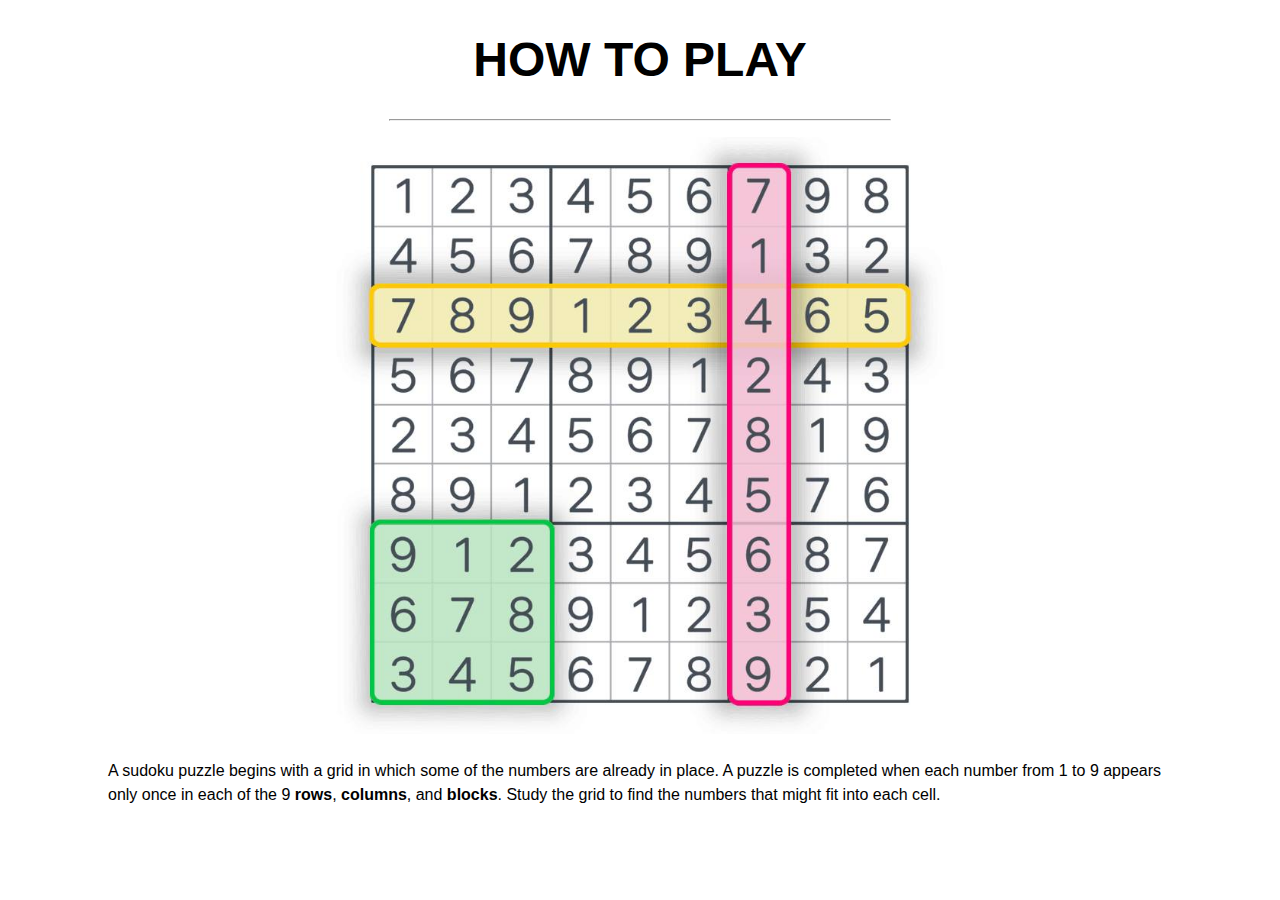
<file: html/howtoplay.html>
<!DOCTYPE html>
<html lang="en">

<head>
    <meta charset="UTF-8">
    <meta name="viewport" content="width=device-width, initial-scale=1.0">
    <title>How to play</title>
    <link rel="stylesheet" href="../css/play.css">
</head>

<body>
    <div class="container">
        <div class="top-title">
            <h1>
                HOW TO PLAY
            </h1>
            <hr>
        </div>
        <div class="img">
            <img src="../img/howtoplay.jpg" alt="howtoplay">
        </div>
        <div class="content">
            <p>
                A sudoku puzzle begins with a grid in which some of the numbers are already in place. A puzzle is
                completed when each number from 1 to 9 appears only once in each of the 9 <span style="font-weight: bold;">rows</span>, <span style="font-weight: bold;">columns</span>, and <span style="font-weight: bold;">blocks</span>.
                Study the grid to find the numbers that might fit into each cell.
            </p>
        </div>
    </div>
</body>

</html>
</file>
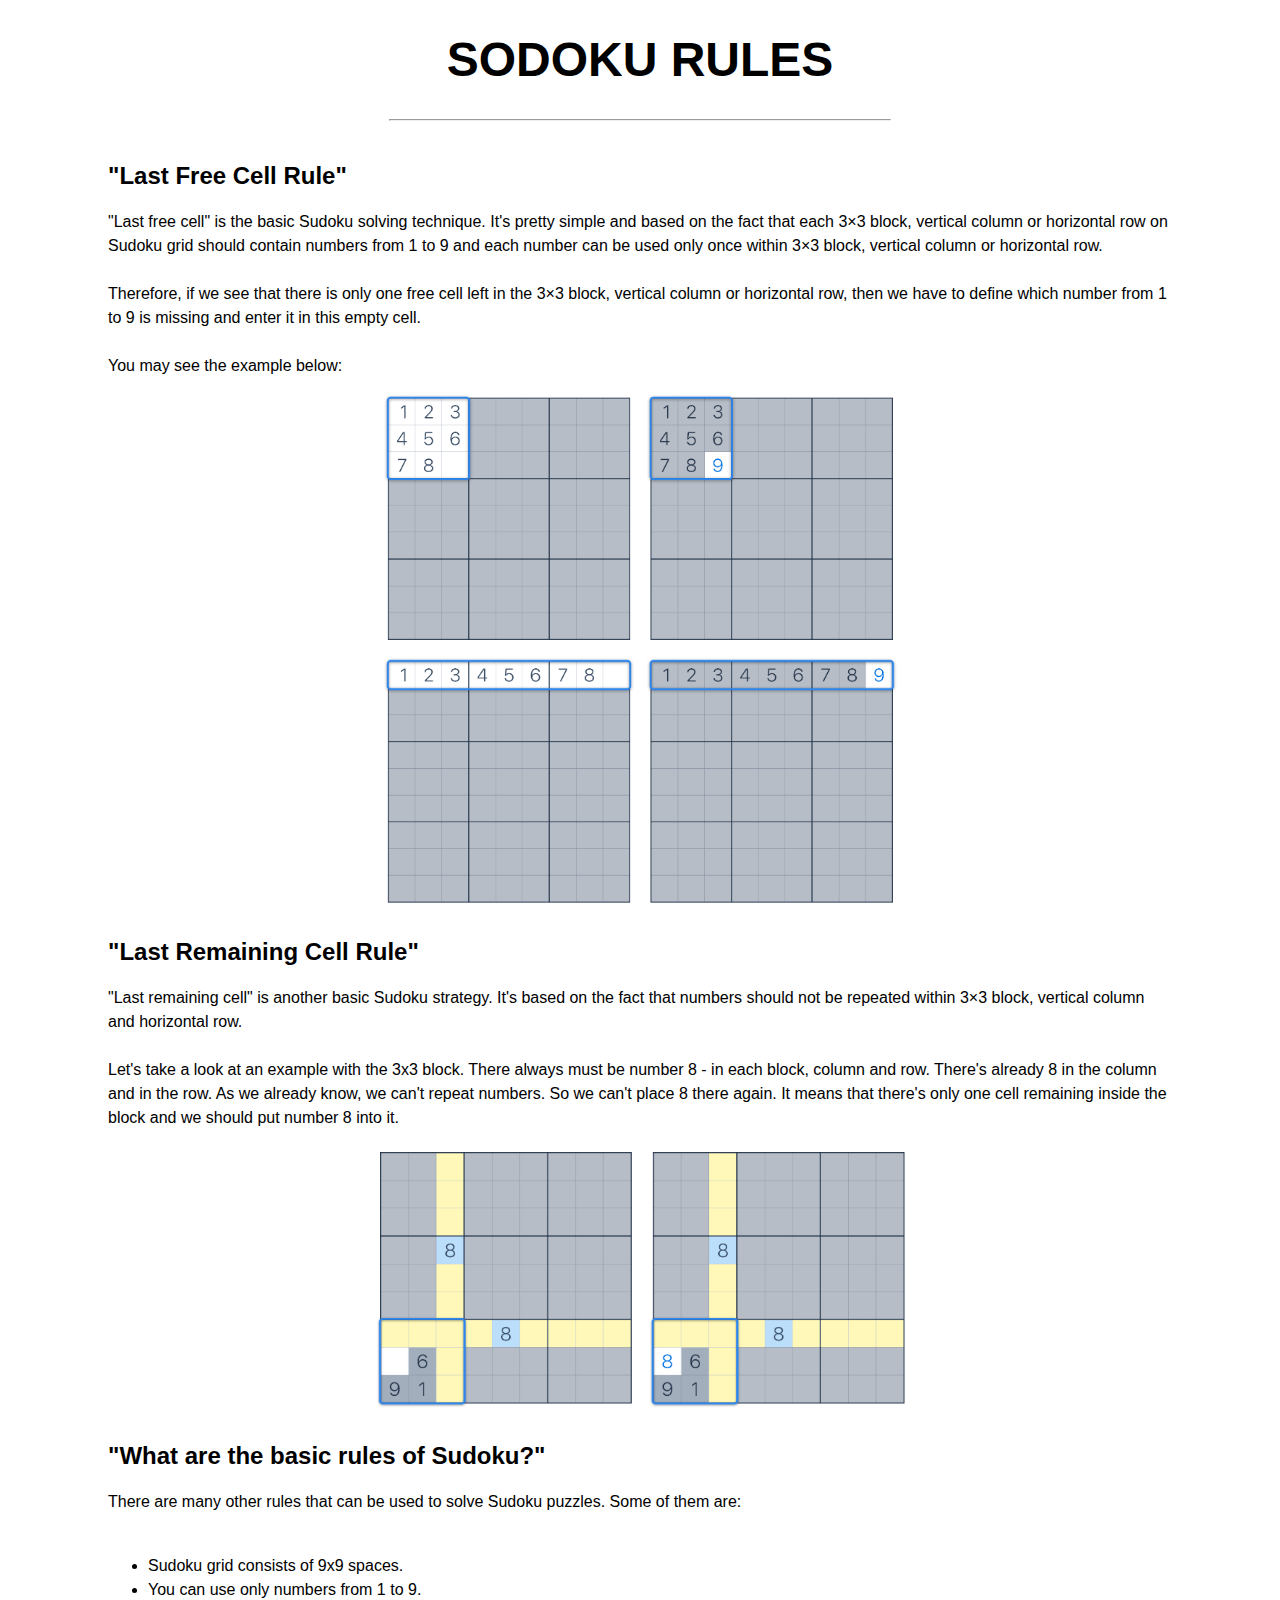
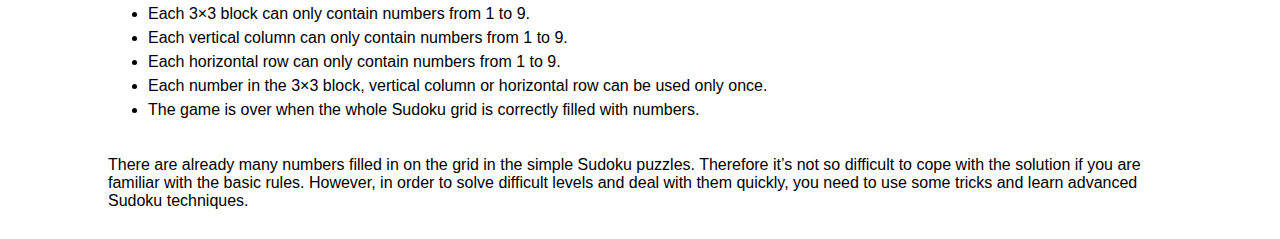
<file: html/rule.html>
<!DOCTYPE html>
<html lang="en">

<head>
    <meta charset="UTF-8">
    <meta name="viewport" content="width=device-width, initial-scale=1.0">
    <title>RULES</title>
    <link rel="stylesheet" href="../css/rule.css">
</head>

<body>
    <div class="container">
        <div class="top-title">
            <h1>
                SODOKU RULES
            </h1>
            <hr>
        </div>
        <!-- last free cell method -->
        <div class="last-free-cell">
            <h2>
                "Last Free Cell Rule"
            </h2>
            <p>
                "Last free cell" is the basic Sudoku solving technique. It's pretty simple and based on the fact that
                each 3×3 block, vertical column or horizontal row on Sudoku grid should contain numbers from 1 to 9 and
                each number can be used only once within 3×3 block, vertical column or horizontal row.
                <br><br>
                Therefore, if we see that there is only one free cell left in the 3×3 block, vertical column or
                horizontal row, then we have to define which number from 1 to 9 is missing and enter it in this empty
                cell.
                <br><br>
                You may see the example below:
            </p>
            <div class="img">
                <img src="../img/lastcell.png" alt="">
            </div>
        </div>
        <!-- Last remaining cell -->
        <div class="last-remaining-cell">
            <h2>
                "Last Remaining Cell Rule"
            </h2>
            <p>
                "Last remaining cell" is another basic Sudoku strategy. It's based on the fact that numbers should not
                be repeated within 3×3 block, vertical column and horizontal row.
                <br><br>
                Let's take a look at an example with the 3x3 block. There always must be number 8 - in each block,
                column and row. There's already 8 in the column and in the row. As we already know, we can't repeat
                numbers. So we can't place 8 there again. It means that there's only one cell remaining inside the block
                and we should put number 8 into it.
            </p>
            <div class="img">
                <img src="../img/remaining.png" alt="">
            </div>
        </div>
        <!-- Other rule -->
        <div class="other-rule">
            <h2>
                "What are the basic rules of Sudoku?"
            </h2>
            <p>
                There are many other rules that can be used to solve Sudoku puzzles. Some of them are:
                <br><br>
            <ul>
                <li>Sudoku grid consists of 9x9 spaces.</li>
                <li>You can use only numbers from 1 to 9.</li>
                <li>Each 3×3 block can only contain numbers from 1 to 9.</li>
                <li>Each vertical column can only contain numbers from 1 to 9.</li>
                <li>Each horizontal row can only contain numbers from 1 to 9.</li>
                <li>Each number in the 3×3 block, vertical column or horizontal row can be used only once.</li>
                <li>The game is over when the whole Sudoku grid is correctly filled with numbers.</li>
            </ul>
            <br>
            There are already many numbers filled in on the grid in the simple Sudoku puzzles. Therefore it’s not so
            difficult to cope with the solution if you are familiar with the basic rules. However, in order to solve
            difficult levels and deal with them quickly, you need to use some tricks and learn advanced Sudoku
            techniques.
            </p>
        </div>
    </div>
</body>

</html>
</file>
<file: css/play.css>
body{
    font-family: Arial, Helvetica, sans-serif;
   align-items: center;
}
.container{
    width: 100%;
    height: 100%;
}
hr{
    width: 500px;
}
.top-title{
    font-size: 1.5rem;
    font-weight: bold;
    margin-bottom: 1rem;
    text-align: center;
}
.img {
    text-align: center;
}

.img img {
    width: 50%;
    height: 100%;
}
.content{
    padding: 5px 100px;
}
.content p{
    line-height: 1.5rem;
}
</file>
<file: css/rule.css>
body{
    font-family: Arial, Helvetica, sans-serif;
   align-items: center;
}
.container{
    width: 100%;
    height: 100%;
}
hr{
    width: 500px;
}
.top-title{
    font-size: 1.5rem;
    font-weight: bold;
    margin-bottom: 1rem;
    text-align: center;
}
.last-free-cell{
 padding:5px 100px;
}
.img {
    text-align: center;
}

.img img {
    width: 50%;
    height: 100%;
}

.last-remaining-cell{
    padding: 5px 100px;
}
.other-rule{
    padding: 5px 100px;
}
p{
    line-height: 1.5rem;
}
li{
    line-height: 1.5rem;
}
</file>
